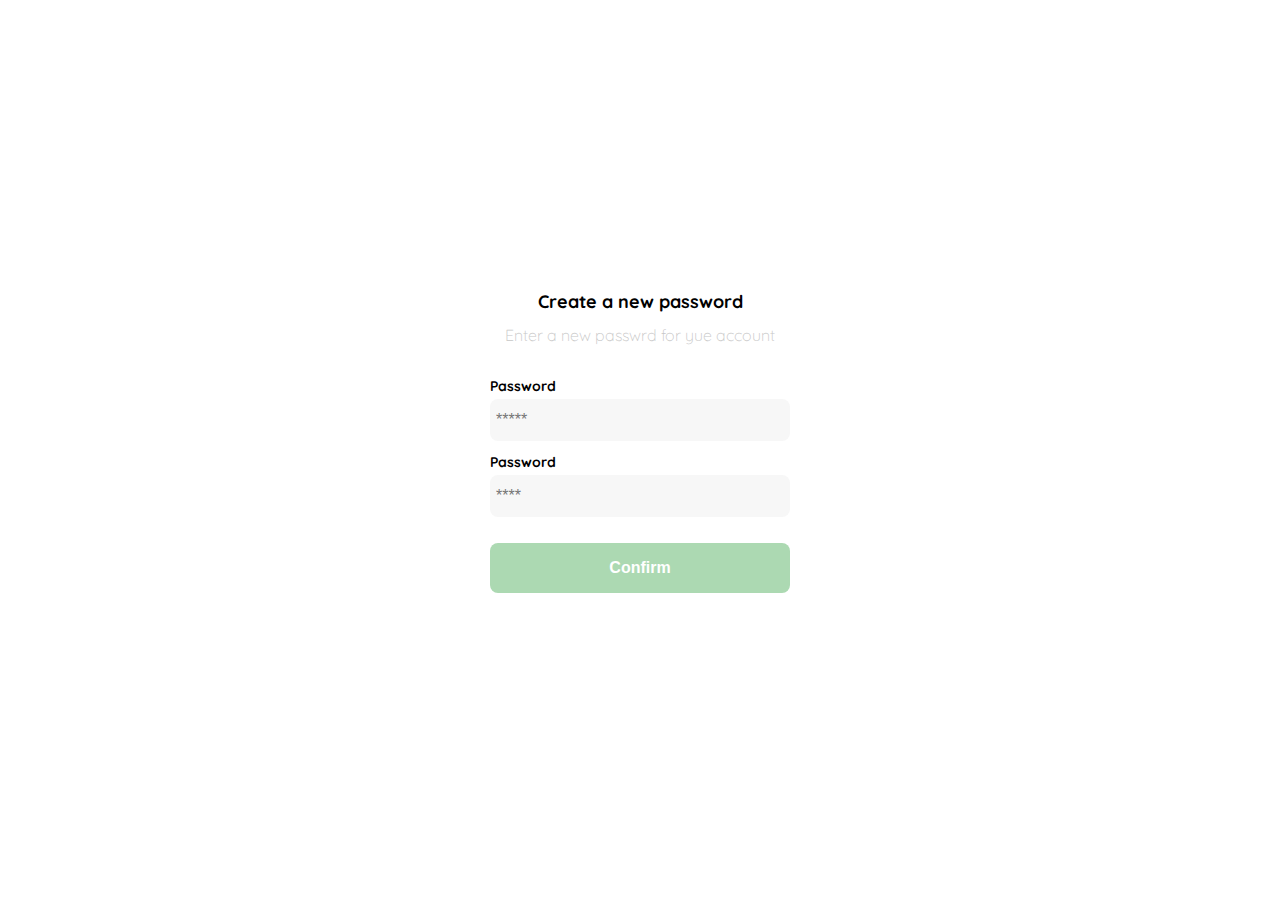
<file: index.html>
<!DOCTYPE html>
<html lang="en">

<head>
    <meta charset="UTF-8">
    <meta name="viewport" content="width=device-width, initial-scale=1.0">

    <link rel="stylesheet" href="/css/styles.css">
    <link rel="preconnect" href="https://fonts.googleapis.com">
    <link rel="preconnect" href="https://fonts.gstatic.com" crossorigin>
    <link href="https://fonts.googleapis.com/css2?family=Quicksand:wght@300;500;700&display=swap" rel="stylesheet">

    <title>Login TEC —- en desarrollo</title>
</head>

<body>

    <div class="login">
    <div class="form-container">
      
        <img src="img/logo-tec.png" alt="logo" class="logo">

        <h1 class="title">Create a new password</h1>

        <p class="subtitle">Enter a new passwrd for yue account</p>

        <form action="/" class="form">
            <label for="password" class="label">Password</label>
                
                <input type="password" id="password" placeholder="*****" class="input input-password">
                
                <label for="new-password" class="label">Password</label>
                  
                    <input type="password" id="new-password" placeholder="****" class="input input-password">
                    <input type="submit" value="Confirm" class="primary-button login-button">
        </form>
    </div>
</div>

</body>

</html>
</file>
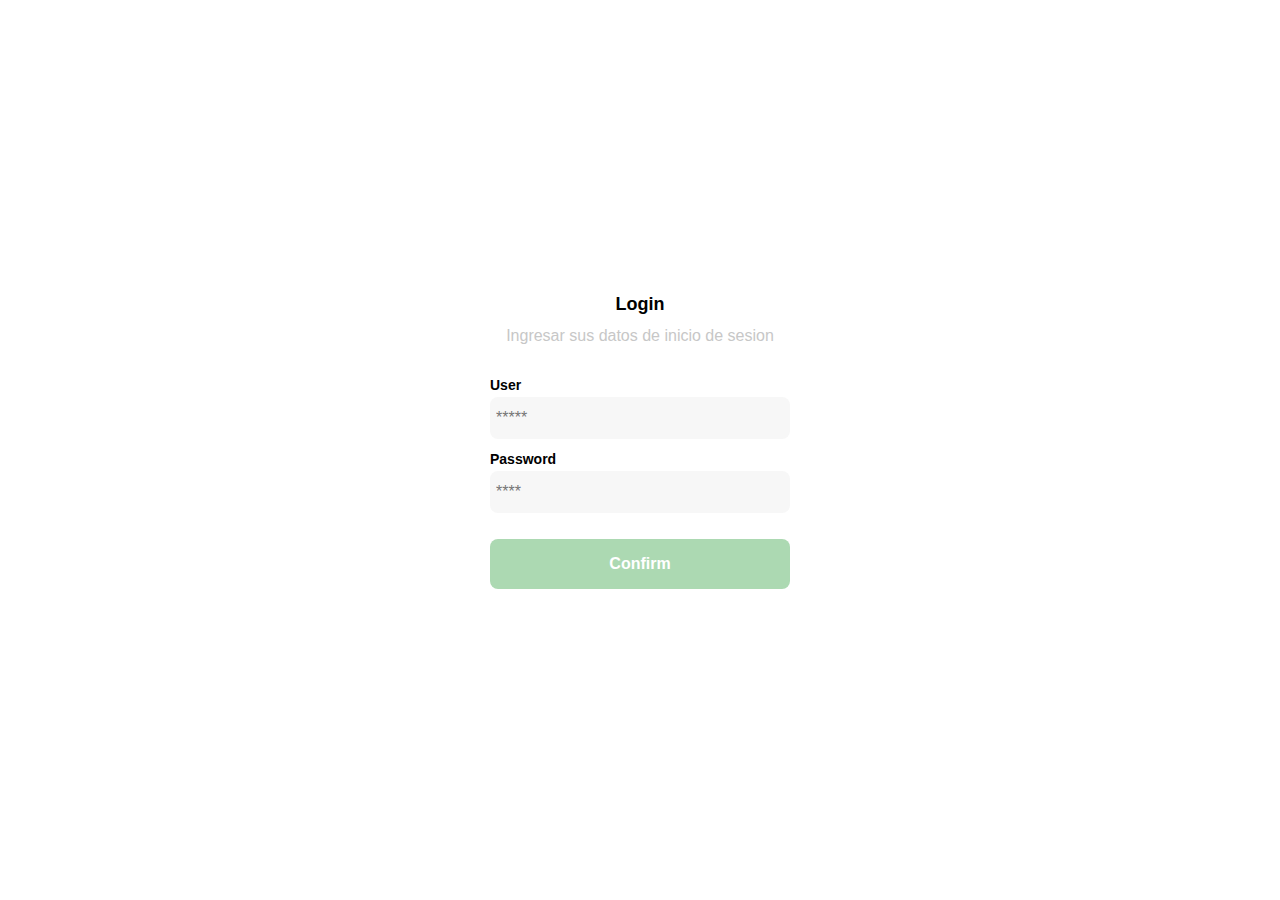
<file: login.html>
<!DOCTYPE html>
<html lang="en">
<head>
    <meta charset="UTF-8">
    <meta name="viewport" content="width=device-width, initial-scale=1.0">
    <title>login</title>
    <link rel="stylesheet" href="./css/styles.css">
</head>
<body>
   
    <div class="login">
        <div class="form-container">
          
            <img src="img/logo-tec.png" alt="logo" class="logo">
    
            <h1 class="title">Login</h1>
    
            <p class="subtitle">Ingresar sus datos de inicio de sesion</p>
    
            <form action="/" class="form">
                <label for="email" class="label">User</label>
                    
                    <input type="password" id="password" placeholder="*****" class="input input-password">
                    
                    <label for="new-password" class="label">Password</label>
                      
                        <input type="password" id="new-password" placeholder="****" class="input input-password">
                        <input type="submit" value="Confirm" class="primary-button login-button">
            </form>
        </div>
    </div>
</body>
</html>
</file>
<file: css/styles.css>
:root {
    --white: #FFFFFF;
    --black: #000000;
    --very-light-pink: #C7C7C7;
    --text-input-field: #F7F7F7;
    --hospital-green: #ACD9B2;
    --sm: 14px;
    --md: 16px;
    --lg: 18px;
  }
  body {
    margin: 0;
    font-family: 'Quicksand', sans-serif;
  }
  .login {
    width: 100%;
    height: 100vh;
    display: grid;
    place-items: center;
  }
  .form-container {
    display: grid;
    grid-template-rows: auto 1fr auto;
    width: 300px;
  }
  .logo {
    width: 150px;
    margin-bottom: 48px;
    justify-self: center;
    display: none;
  }
  .title {
    font-size: var(--lg);
    margin-bottom: 12px;
    text-align: center;
  }
  .subtitle {
    color: var(--very-light-pink);
    font-size: var(--md);
    font-weight: 300;
    margin-top: 0;
    margin-bottom: 32px;
    text-align: center;
  }
  .form {
    display: flex;
    flex-direction: column;
  }
  .label {
    font-size: var(--sm);
    font-weight: bold;
    margin-bottom: 4px;
  }
  .input {
    background-color: var(--text-input-field);
    border: none;
    border-radius: 8px;
    height: 30px;
    font-size: var(--md);
    padding: 6px;
    margin-bottom: 12px;
  }
  .primary-button {
    background-color: var(--hospital-green);
    border-radius: 8px;
    border: none;
    color: var(--white);
    width: 100%;
    cursor: pointer;
    font-size: var(--md);
    font-weight: bold;
    height: 50px;
  }
  .login-button {
    margin-top: 14px;
    margin-bottom: 30px;
  }

  @media (max-width: 640px) {
    .logo {
      display: block;
    }
  }
</file>
